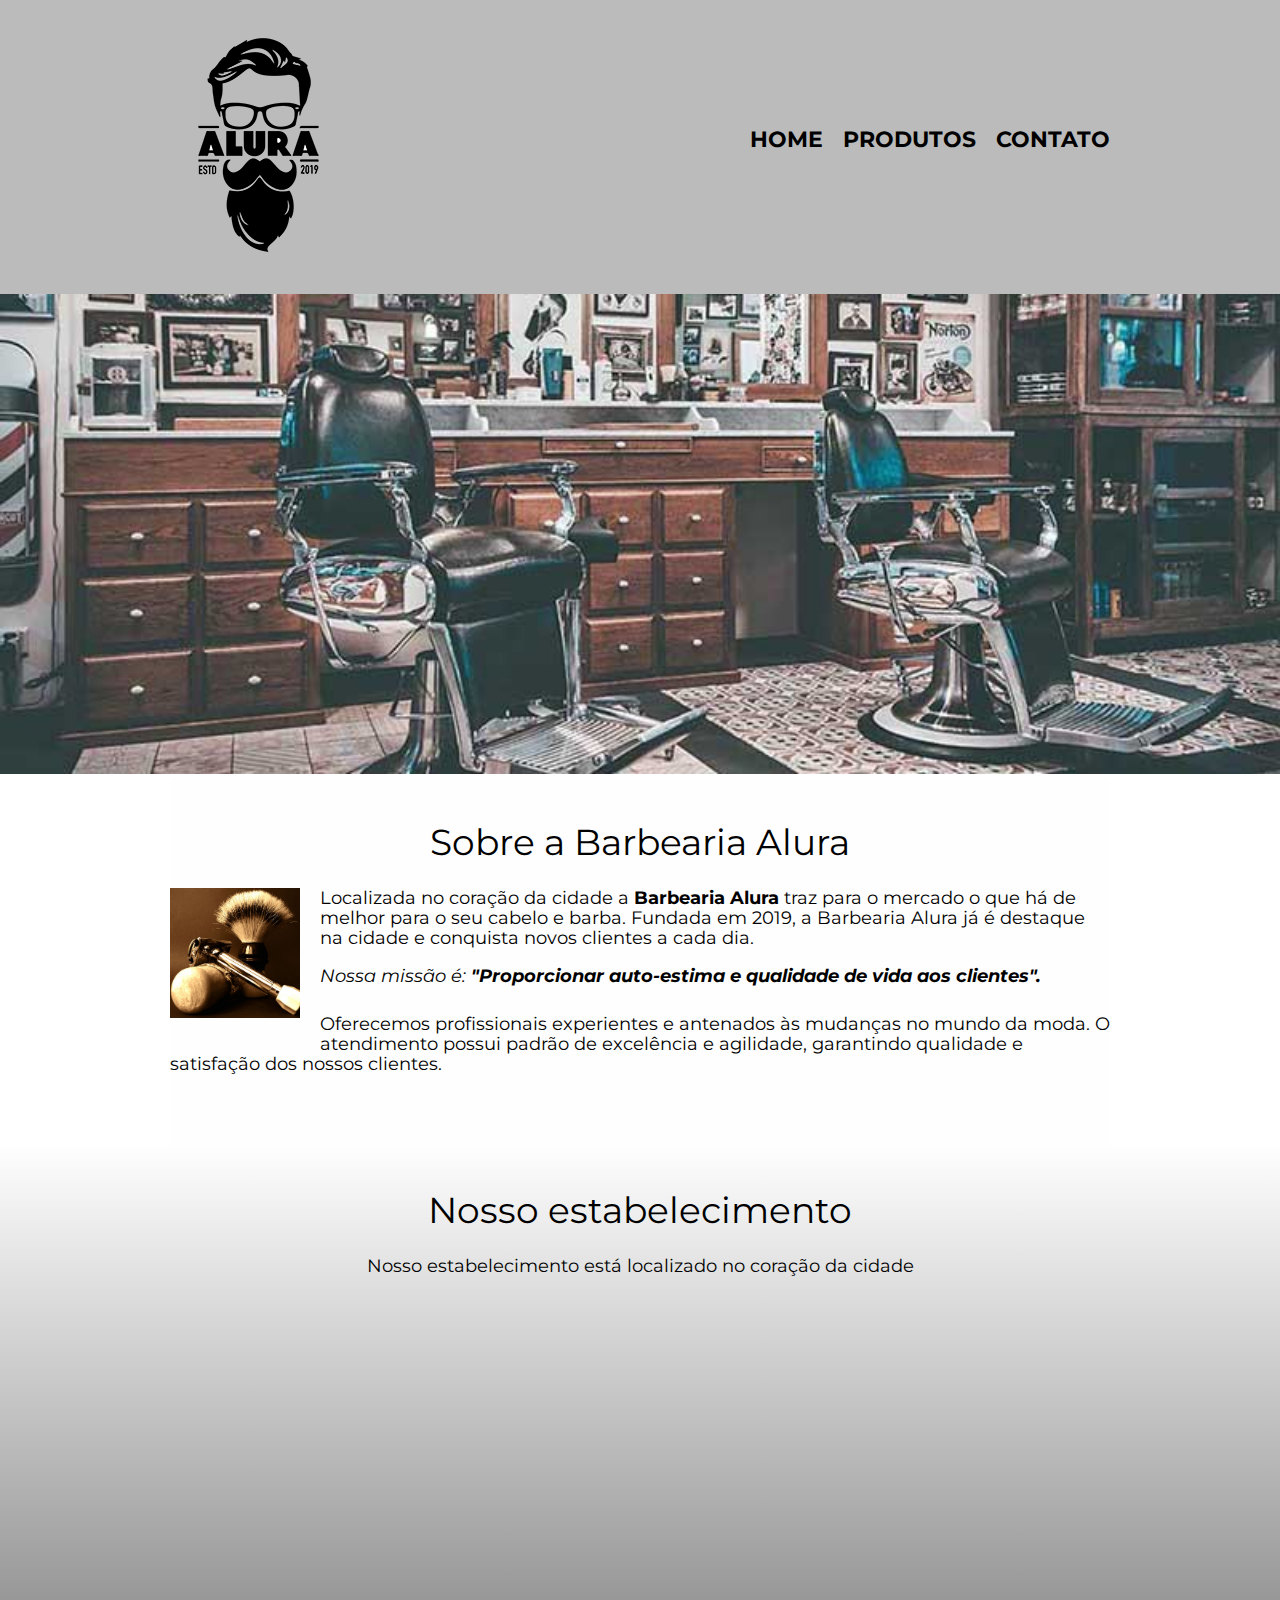
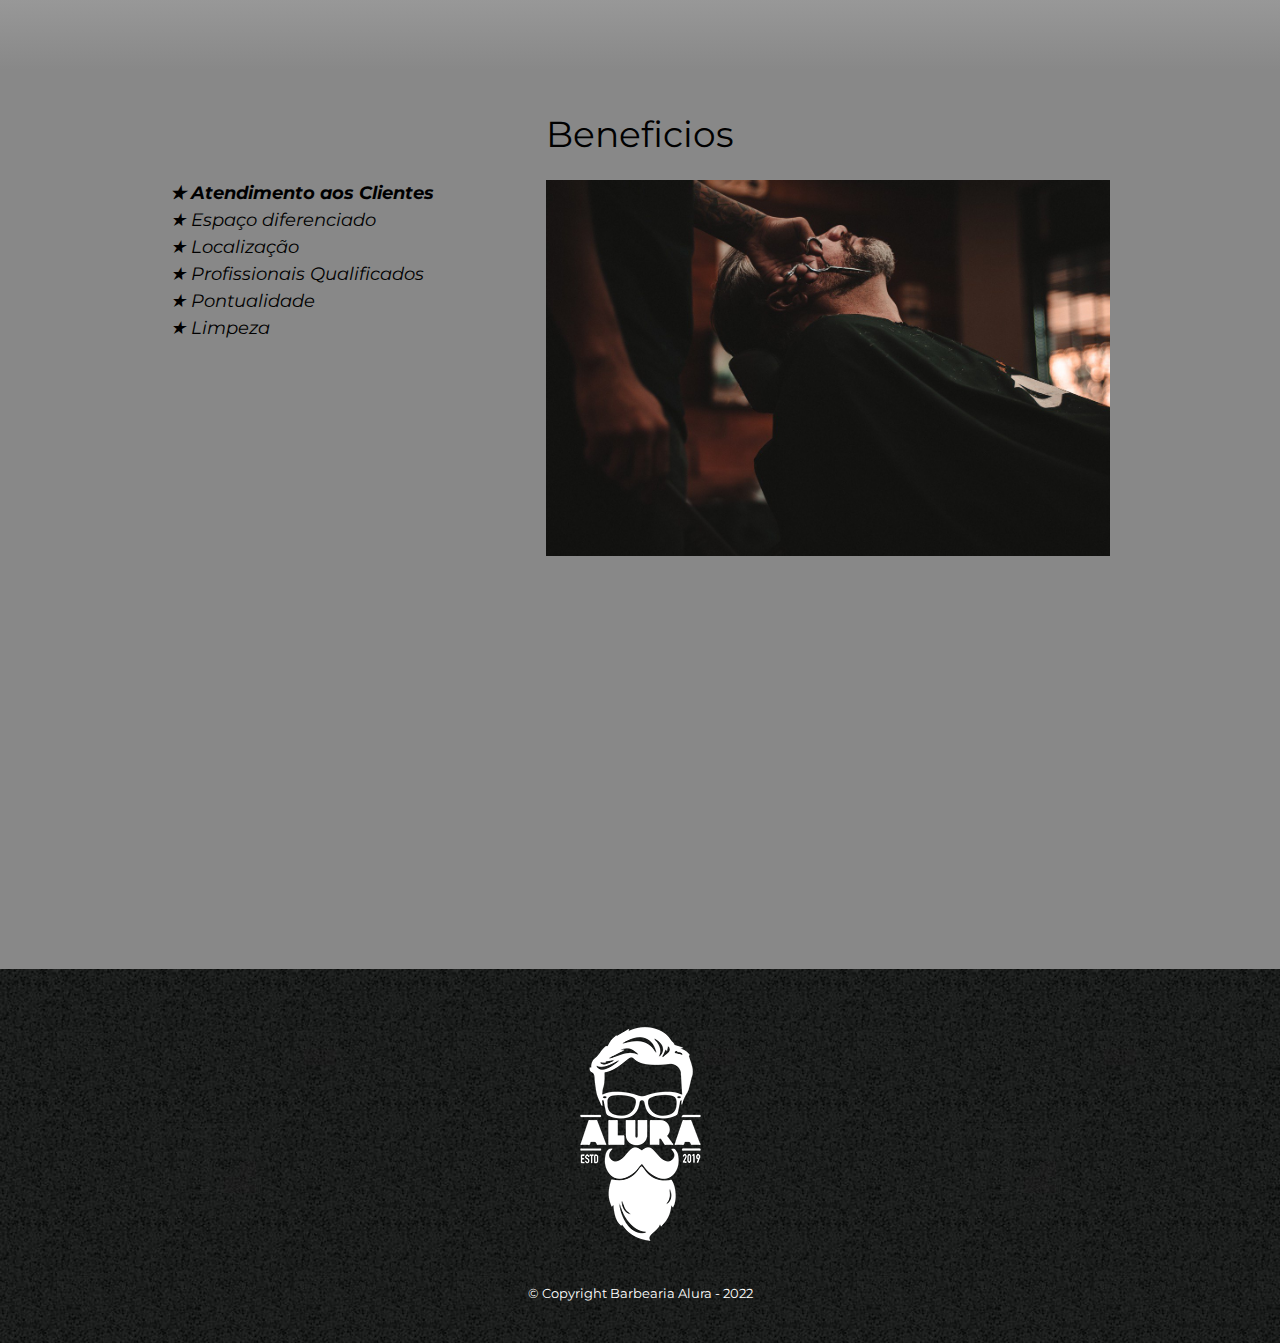
<file: index.html>
<!DOCTYPE html>
<html lang="pt-BR">
<head>
    <meta charset="UTF-8">
    <meta http-equiv="X-UA-Compatible" content="IE=edge">
    <meta name="viewport" content="width=device-width, initial-scale=1.0">
    <title>Barbearia Alura</title>
    <link rel="icon" href="/imagens/logo-branco.png">
    <link rel="stylesheet" href="/css/reset.css">
    <link rel="stylesheet" href="/css/style.css">
    <link href="https://fonts.googleapis.com/css2?family=Montserrat&display=swap" rel="stylesheet">
</head>
<body>
    <header>
        <div class="caixa">
            <h1 class="logo"><img src="/imagens/logo.png" alt="Logo Alura"></h1>
            <nav>
                <ul>
                    <li><a href="index.html">Home</a></li>
                    <li><a href="produtos.html">Produtos</a></li>
                    <li><a href="contato.html">Contato</a></li>
                </ul>
            </nav>
        </div>
    </header>

    <img class="banner" src="/imagens/banner.jpg" alt="Banner Barbearia Alura">
    
    <main class="conteudo">
        <section class="principal">
            <h2 class="titulo-principal">Sobre a Barbearia Alura</h2>

            <img class="utensilios" src="/imagens/utensilios.jpg" alt="Utensilios de Barbearia">
                
            <p>Localizada no coração da cidade a <strong>Barbearia Alura</strong> traz para o mercado o que há de melhor para o seu cabelo e barba. Fundada em 2019, a Barbearia Alura já é destaque na cidade e conquista novos clientes a cada dia.</p>

            <p class="missao"><i>Nossa missão é: <strong>"Proporcionar auto-estima e qualidade de vida aos clientes".</strong></i></p>

            <p>Oferecemos profissionais experientes e antenados às mudanças no mundo da moda. O atendimento possui padrão de excelência e agilidade, garantindo qualidade e satisfação dos nossos clientes.</p>
        </section>

        <section class="mapa">
            <h3 class="titulo-principal">Nosso estabelecimento</h3>
            <p>Nosso estabelecimento está localizado no coração da cidade</p>

            <div class="mapa-conteudo">
                <iframe src="https://www.google.com/maps/embed?pb=!1m18!1m12!1m3!1d29251.598720381695!2d-46.65192942936101!3d-23.5881948!2m3!1f0!2f0!3f0!3m2!1i1024!2i768!4f13.1!3m3!1m2!1s0x94ce5a2b2ed7f3a1%3A0xab35da2f5ca62674!2sCaelum%20-%20Escola%20de%20Tecnologia!5e0!3m2!1spt-BR!2sbr!4v1660652441215!5m2!1spt-BR!2sbr" width="100%" height="300" style="border:0;" allowfullscreen="" loading="lazy" referrerpolicy="no-referrer-when-downgrade"></iframe>
            </div>
        </section>

        <section class="beneficios">
            <h3 class="titulo-principal">Beneficios</h3>

            <div class="conteudo-beneficios">
                <ul class="lista-beneficios">
                    <li class="itens-beneficios">Atendimento aos Clientes</li>
                    <li class="itens-beneficios">Espaço diferenciado</li>
                    <li class="itens-beneficios">Localização</li>
                    <li class="itens-beneficios">Profissionais Qualificados</li>
                    <li class="itens-beneficios">Pontualidade</li>
                    <li class="itens-beneficios">Limpeza</li>
                </ul><img class="imagem-beneficios" src="/imagens/beneficios.jpg" alt="Benefícios Alura">
            </div>            
            
            <div class="video">
                <iframe width="100%" height="315" src="https://www.youtube.com/embed/wcVVXUV0YUY" title="YouTube video player" frameborder="0" allow="accelerometer; autoplay; clipboard-write; encrypted-media; gyroscope; picture-in-picture" allowfullscreen></iframe>
            </div>
        </section>
    </main>
    <footer>
        <img src="/imagens/logo-branco.png" alt="Logo branco Alura">
        <p class="copyright">&copy; Copyright Barbearia Alura - 2022</p>
    </footer>
</body>
</html>
</file>
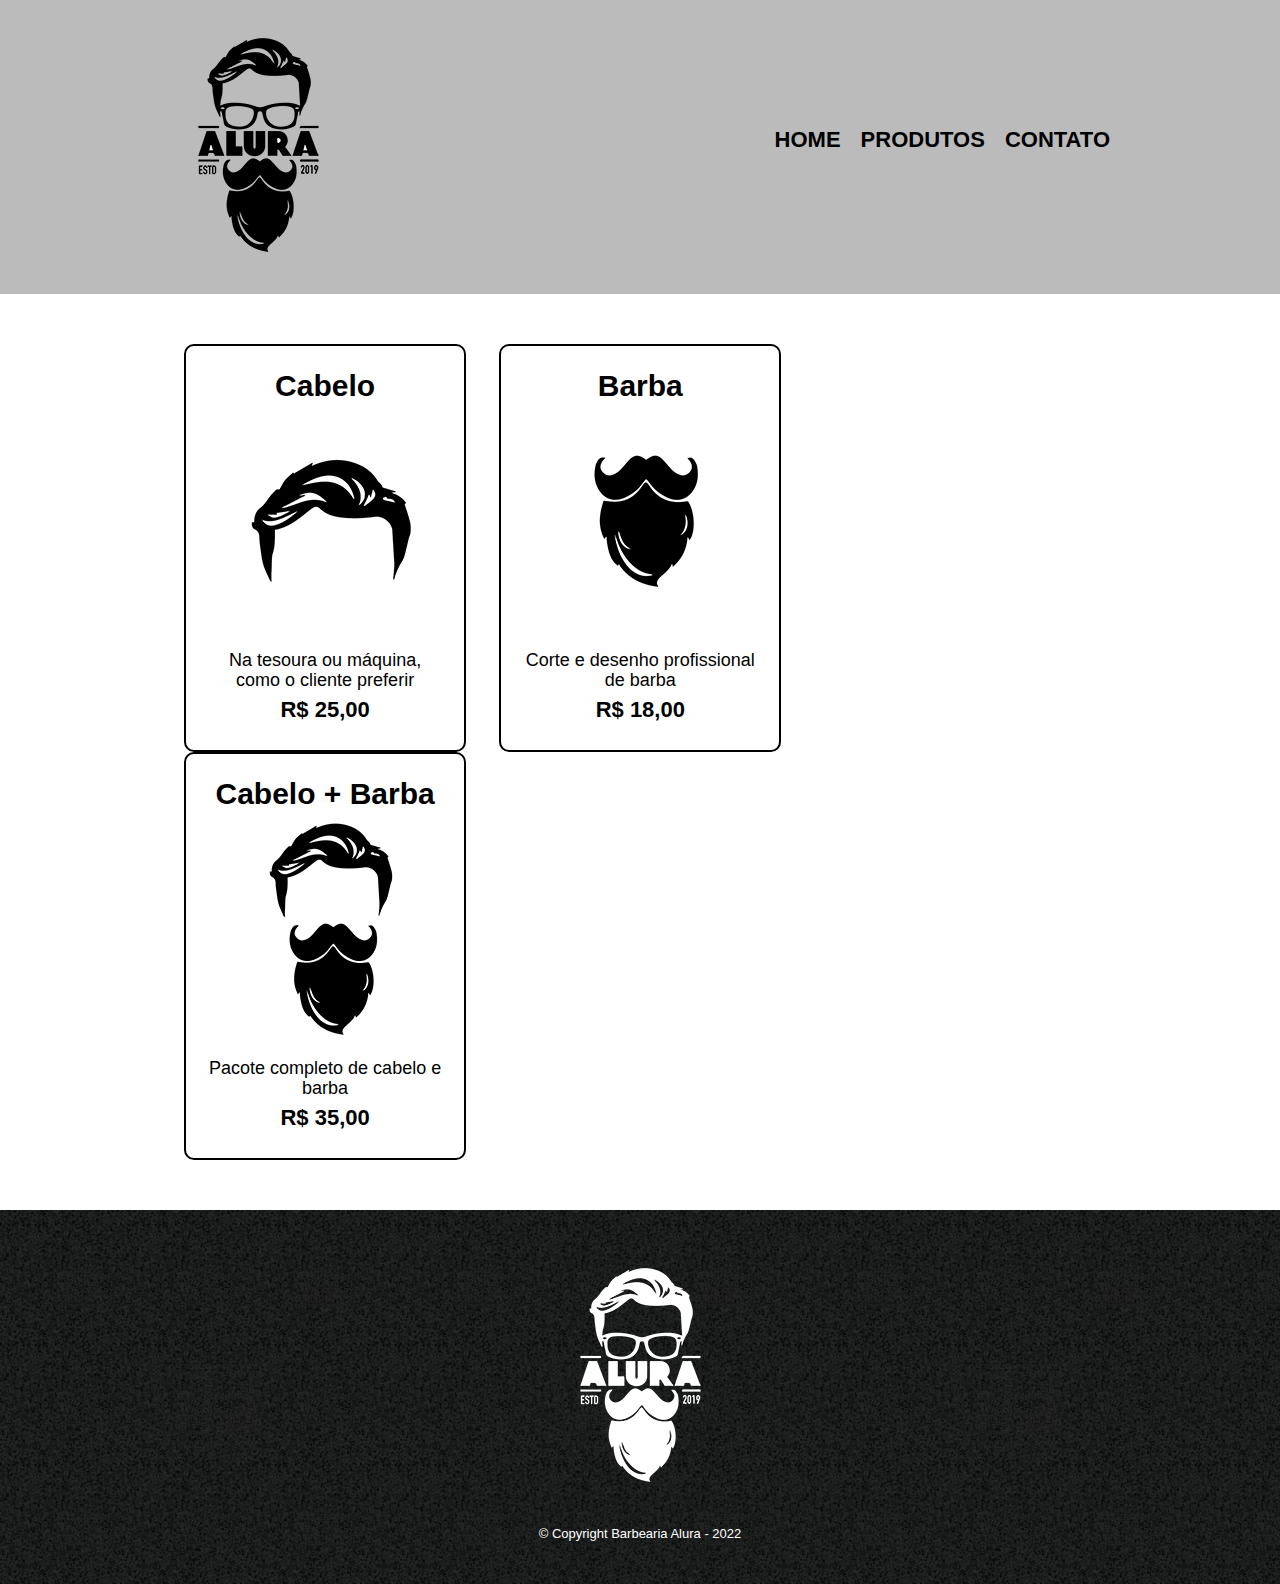
<file: produtos.html>
<!DOCTYPE html>
<html lang="en">
<head>
    <meta charset="UTF-8">
    <meta http-equiv="X-UA-Compatible" content="IE=edge">
    <meta name="viewport" content="width=device-width, initial-scale=1.0">
    <title>Produtos - Barbearia Alura</title>
    <link rel="icon" href="/imagens/logo-branco.png">
    <link rel="stylesheet" href="/css/reset.css">
    <link rel="stylesheet" href="/css/style.css">
    <link rel="stylesheet" href="/css/produtos.css">

</head>
<body>
    <header>
        <div class="caixa">
            <H1 class="logo"><img src="/imagens/logo.png" alt="Logo Barbearia Alura"></H1>
            <nav>
                <ul>
                    <li><a href="index.html">Home</a></li>
                    <li><a href="produtos.html">Produtos</a></li>
                    <li><a href="contato.html">Contato</a></li>
                </ul>
            </nav>
        </div>
    </header>
    
    <main>
        <ul class="produtos">
            <li><h2>Cabelo</h2>
                <img src="/imagens/cabelo.jpg" alt="Imagem de Cabelo">
                <p class="produto-descricao"> Na tesoura ou máquina, como o cliente preferir</p>
                <p class="produto-preco">R$ 25,00</p>
            </li>
            <li><h2>Barba</h2>
                <img src="/imagens/barba.jpg" alt="Imagem de Barba">
                <p class="produto-descricao">Corte e desenho profissional de barba</p>
                <p class="produto-preco">R$ 18,00</p>
            </li>
            <li><h2>Cabelo + Barba</h2>
                <img src="/imagens/cabelo+barba.jpg" alt="Imagem de Cabelo e Barba">
                <p class="produto-descricao">Pacote completo de cabelo e barba</p>
                <p class="produto-preco">R$ 35,00</p>
            </li>
        </ul>
    </main>

    <footer>
        <img src="/imagens/logo-branco.png" alt="Logo Barbearia Alura Branco">
        <p class="copyright">&copy; Copyright Barbearia Alura - 2022</p>
    </footer>
</body>
</html>
</file>
<file: css/style.css>
body{
    font-family: 'Montserrat', sans-serif;
    font-size: 18px;
    line-height: 20px;
}
header{
    background: #BBBBBB;
    padding: 20px 0;
}
.caixa{
    position: relative;
    width: 940px;
    margin: 0 auto;
}
nav{
    position: absolute;
    top: 110px;
    right: 0;
}
nav li{
    display: inline;
    margin-left: 15px;
}

nav a {
    text-transform: uppercase;
    color: black;
    text-decoration: none;
    font-weight: bold;
    font-size: 22px;
}
nav a:hover{
    text-decoration: underline;
    color: #ffdc3d;
}
.banner{
    width: 100%;
}  

.principal{
    padding: 3em 0;
    background-color: #fefefe;
    width: 940px;
    margin: 0 auto;
}
.titulo-principal{
    text-align: center;
    font-size: 2em;
    margin: 0 0 1em;
    clear: left;
}

.principal p{
    margin: 0 0 1em;
}

.principal strong{
    font-weight: bold;
}
.principal i{
    font-style: italic;
}
.secundario{
    padding: 30px;
    padding-top: 10px;
    margin: auto;
    width: 90%;
    background: #BBBBBB;
}
.secundario p{
    font-size: 18px;
}

.utensilios{
    width: 130px;
    float: left;
    margin: 0 20px 20px 0;
}
.missao{
    font-size: 18px;
    padding-bottom: 10px;
}
.mapa-conteudo{
    width: 940px;
    margin: 0 auto;
}
.mapa{
    padding: 3em 0;
    background: linear-gradient(#fefefe, #888888);
}

/*Degrade de cores com css

backgroud: linear-gradient(iclinação (45deg), cores(blue 50% - pra começar na metade,black)
backgroud: radial-gradient(cores) - degrade em circulo

calc (40% - 26px ) - serve para calcular a porcentagem exata retirando os pixels
*/

.mapa p{
    margin: 0 0 2em;
    text-align: center;
}
.beneficios{
    padding: 3em 0;
    background-color: #888888;
}
.conteudo-beneficios{
    width: 940px;
    margin: 0 auto;
}
.lista-beneficios{
    width: 40%;
    display: inline-block;
    vertical-align: top;
    
}
.itens-beneficios{
    font-style: italic;
    font-size: 18px;
    line-height: 1.5;

}
.itens-beneficios::before{
    content: "★ ";
}

/*Pseudo elementos: 
:first-child - pega o primeiro elemento
:last-child - pega o último elemento
:nth-child(2) - pega qualquer elemento que quiser de acordo com o número adicionado entre os parenteses
:nth-child(2n) - o 2n serve para pegar só os itens com número par

essas configurações servem para mexer em um elemento só sem ter que criar outra class ou id no html*/

/*Pseudo elemento para pegar a primeira letra

.titulo::first-letter{
    font-weight: bold; - com isso eu colocaria somente a primeira letra de todos os titulos em negrito
}
::before - coloca alguma coisa antes do conteudo da classe
::after - coloca alguma coisa antes do conteudo da classe 

*/

/*Css avançado

main > p - serve pra pegar os filhos diretos 'p' da classe main
img + P - Serve pra pegar o paragrafo que vem depois da imagem (1 só)
img ~ p - serve para pehar todos os paragrafos que vem depois da imagem
.principal p:not(#missao) - serve pra pegar todos os p que não tenham o id missao

*/
.itens-beneficios:first-child{
    font-weight: bold;
}
.imagem-beneficios{
    width: 60%;
    transition: 400ms;
}
.imagem-beneficios:hover{
    opacity: 0.5;
}
.video{
    width: 560px;
    margin: 1em auto;
}

footer{
    text-align: center;
    background: url(/imagens/bg.jpg);
    padding: 40px 0;
}
.copyright{
    color: white;
    font-size: 13px;
    margin-top: 20px;
}
@media screen and (max-width:480px){
    .caixa, .principal, .conteudo-beneficios, .mapa-conteudo, .video{
        width: auto;
    }
    h1{
        text-align: center;
    }
    nav{
        position: static;
    }
    .lista-beneficios, .imagem-beneficios{
        width: 100% ;
    }
    .titulo-principal{
        font-size: 28px;
    }
    .mapa, .beneficios, .principal{
        padding: 1em ;
    }
}
</file>
<file: css/produtos.css>
body{
    background: white;
}
.produtos{
    width: 940px;
    margin: 0 auto;
    padding: 50px 0;
}
.produtos li {
    display: inline-block;
    text-align: center;
    width: 30%;
    vertical-align: top;
    margin: 0 1.5%;
    padding: 30px 20px;
    box-sizing: border-box;
    border: black solid 2px;
    border-radius: 10px;
}
.produtos li:hover{
    border-color: #ffdc3d;
}
.produtos li:hover h2{
    transform: scale(1.2)
}
.produtos li:active{
    border-color: #46cbff;
}

.produtos h2{
    font-size: 30px;
    font-weight: bold;
}
.produto-descricao{
    font-size: 18px;

}
.produto-preco{
    font-size: 22px;
    font-weight: bold;
    margin-top: 10px;
}
</file>
